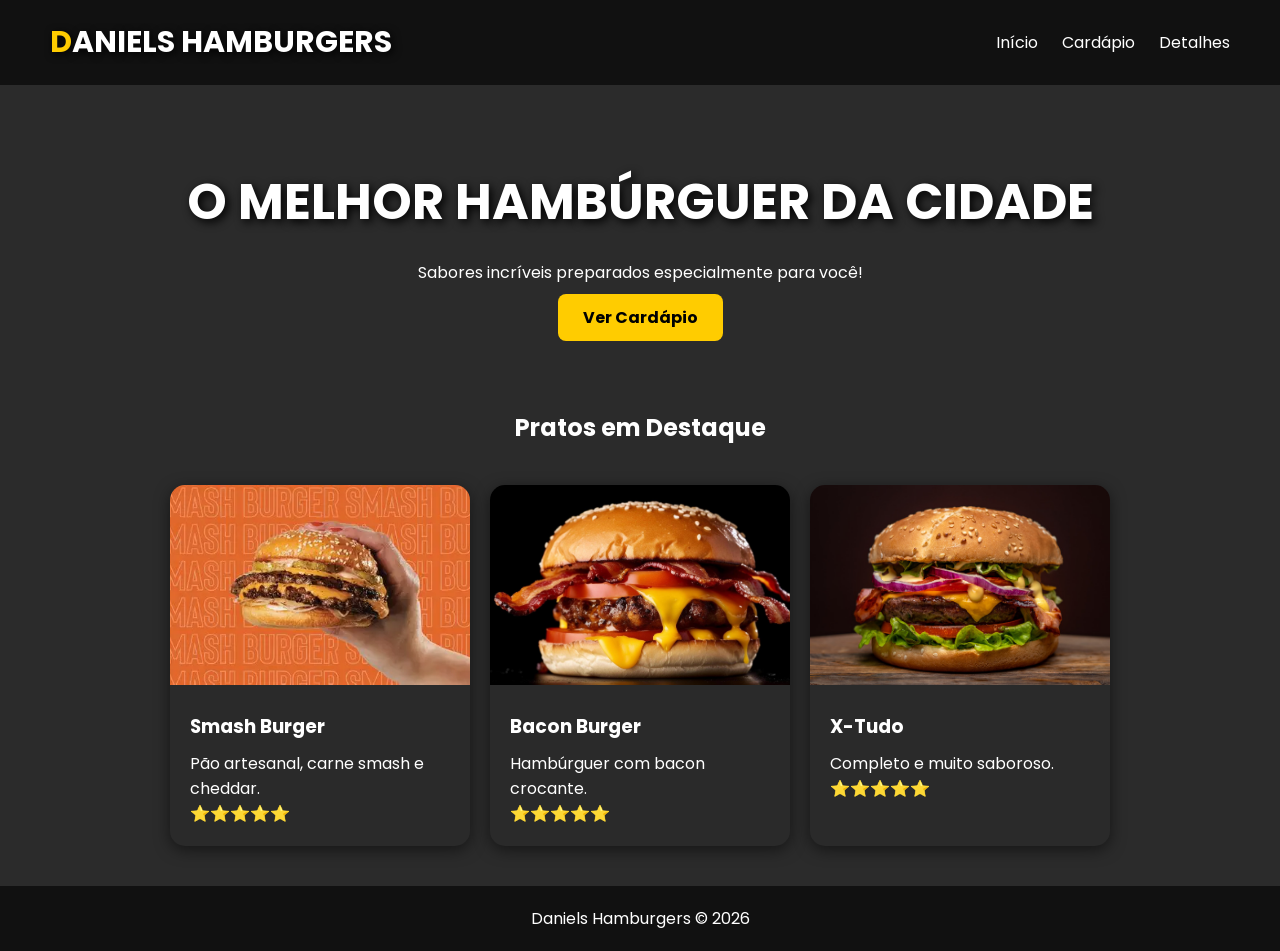
<file: avaliaçao/index.html>
<!DOCTYPE html>
<html lang="pt-br">
<head>
    <meta charset="UTF-8">
    <title>Daniels Hamburgers</title>
    <link rel="stylesheet" href="style.css">
</head>
<body>

<header>
    <div class="logo"><span>D</span>ANIELS HAMBURGERS</div>

    <nav>
        <a href="index.html">Início</a>
        <a href="cardapio.html">Cardápio</a>
        <a href="detalhes.html">Detalhes</a>
    </nav>
</header>

<section class="hero">
    <h1>O MELHOR HAMBÚRGUER DA CIDADE</h1>
    <p>Sabores incríveis preparados especialmente para você!</p>
    <a href="cardapio.html" class="btn">Ver Cardápio</a>
</section>

<div class="container">
    <h2 style="text-align:center;">Pratos em Destaque</h2>

    <div class="cards">

        <div class="card">
            <img src="SMASH.webp" alt="Hambúrguer">
            <div class="card-content">
                <h3>Smash Burger</h3>
                <p>Pão artesanal, carne smash e cheddar.</p>
                <p>⭐⭐⭐⭐⭐</p>
            </div>
        </div>

        <div class="card">
            <img src="BACON.jpg" alt="Hambúrguer">
            <div class="card-content">
                <h3>Bacon Burger</h3>
                <p>Hambúrguer com bacon crocante.</p>
                <p>⭐⭐⭐⭐⭐</p>
            </div>
        </div>

        <div class="card">
            <img src="X-TUDO2.jpg" alt="Hambúrguer">
            <div class="card-content">
                <h3>X-Tudo</h3>
                <p>Completo e muito saboroso.</p>
                <p>⭐⭐⭐⭐⭐</p>
            </div>
        </div>

    </div>
</div>

<footer>
    <p>Daniels Hamburgers © 2026</p>
</footer>

</body>
</html>
</file>
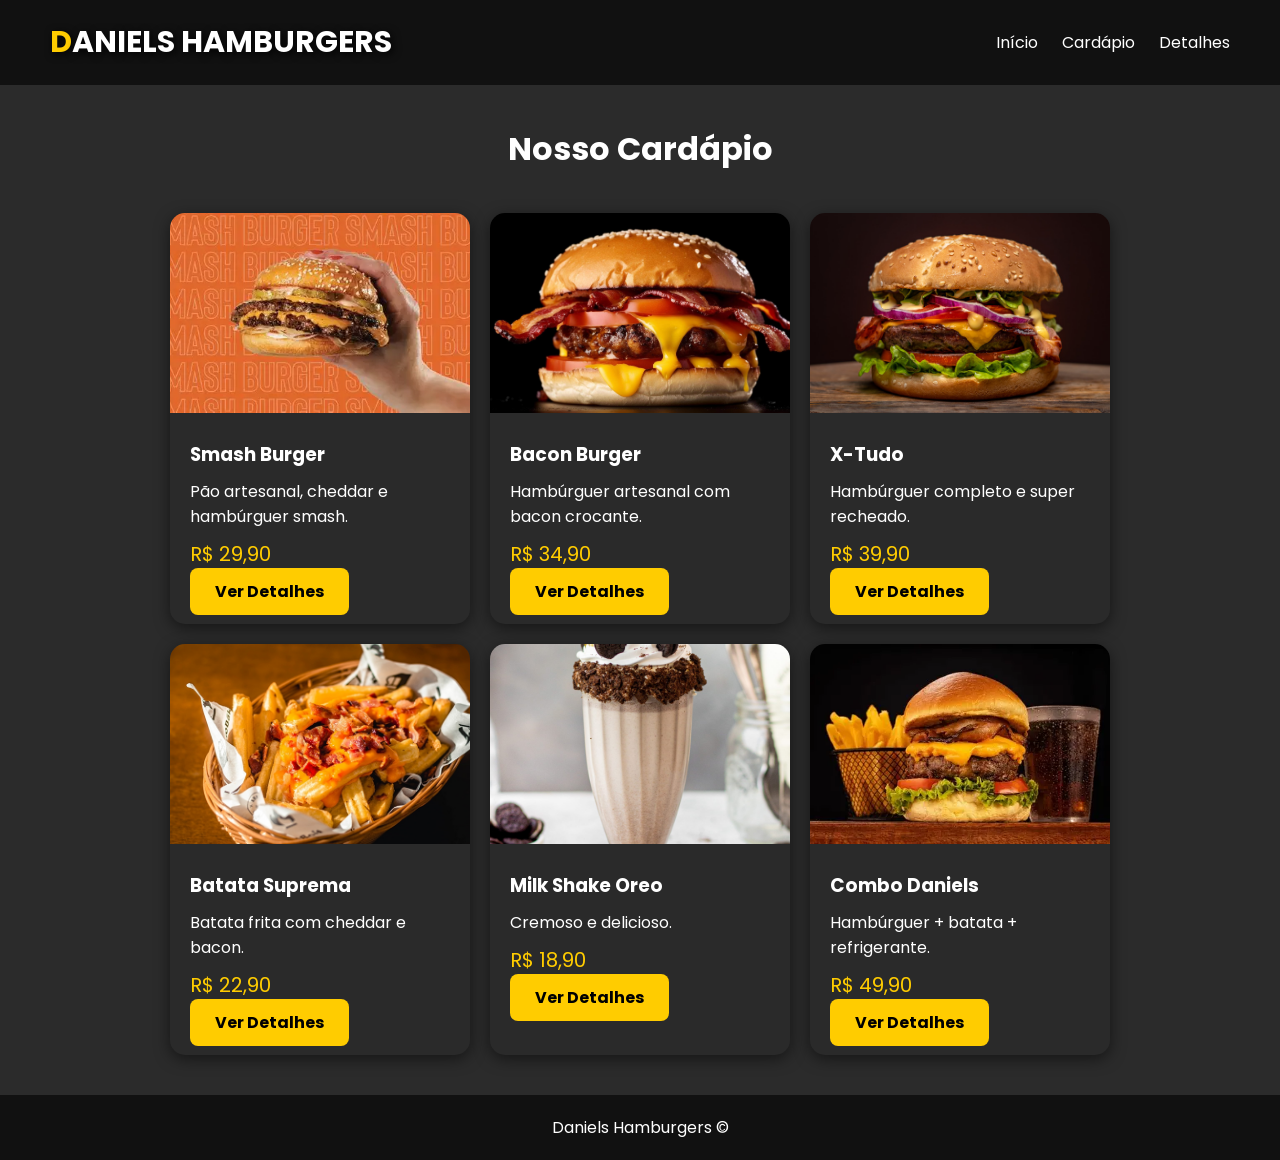
<file: avaliaçao/cardapio.html>
<!DOCTYPE html>
<html lang="pt-br">
<head>
    <meta charset="UTF-8">
    <title>Cardápio - Daniels Hamburgers</title>
    <link rel="stylesheet" href="style.css">
</head>
<body>

<header>
    <div class="logo"><span>D</span>ANIELS HAMBURGERS</div>

    <nav>
        <a href="index.html">Início</a>
        <a href="cardapio.html">Cardápio</a>
        <a href="detalhes.html">Detalhes</a>
    </nav>
</header>

<div class="container">
    <h1 style="text-align:center; margin-top:40px;">
        Nosso Cardápio
    </h1>

    <div class="cards">

        <div class="card">
            <img src="SMASH.webp" alt="">
            <div class="card-content">
                <h3>Smash Burger</h3>
                <p>Pão artesanal, cheddar e hambúrguer smash.</p>
                <p class="preco">R$ 29,90</p>
                <a href="detalhes.html#smash" class="btn">
                    Ver Detalhes
                </a>
            </div>
        </div>

        <div class="card">
            <img src="BACON.jpg" alt="">
            <div class="card-content">
                <h3>Bacon Burger</h3>
                <p>Hambúrguer artesanal com bacon crocante.</p>
                <p class="preco">R$ 34,90</p>
                <a href="detalhes.html#bacon" class="btn">
                    Ver Detalhes
                </a>
            </div>
        </div>

        <div class="card">
            <img src="X-TUDO2.jpg" alt="">
            <div class="card-content">
                <h3>X-Tudo</h3>
                <p>Hambúrguer completo e super recheado.</p>
                <p class="preco">R$ 39,90</p>
                <a href="detalhes.html#xtudo" class="btn">
                    Ver Detalhes
                </a>
            </div>
        </div>

        <div class="card">
            <img src="batata_cheddarbacon700x420.jpg" alt="">
            <div class="card-content">
                <h3>Batata Suprema</h3>
                <p>Batata frita com cheddar e bacon.</p>
                <p class="preco">R$ 22,90</p>
                <a href="detalhes.html#batata" class="btn">
                    Ver Detalhes
                </a>
            </div>
        </div>

        <div class="card">
            <img src="OREO.jpg" alt="">
            <div class="card-content">
                <h3>Milk Shake Oreo</h3>
                <p>Cremoso e delicioso.</p>
                <p class="preco">R$ 18,90</p>
                <a href="detalhes.html#milkshake" class="btn">
                    Ver Detalhes
                </a>
            </div>
        </div>

        <div class="card">
            <img src="H+B+R.webp" alt="">
            <div class="card-content">
                <h3>Combo Daniels</h3>
                <p>Hambúrguer + batata + refrigerante.</p>
                <p class="preco">R$ 49,90</p>
                <a href="detalhes.html#combo" class="btn">
                    Ver Detalhes
                </a>
            </div>
        </div>

    </div>
</div>

<footer>
    <p>Daniels Hamburgers ©
</file>
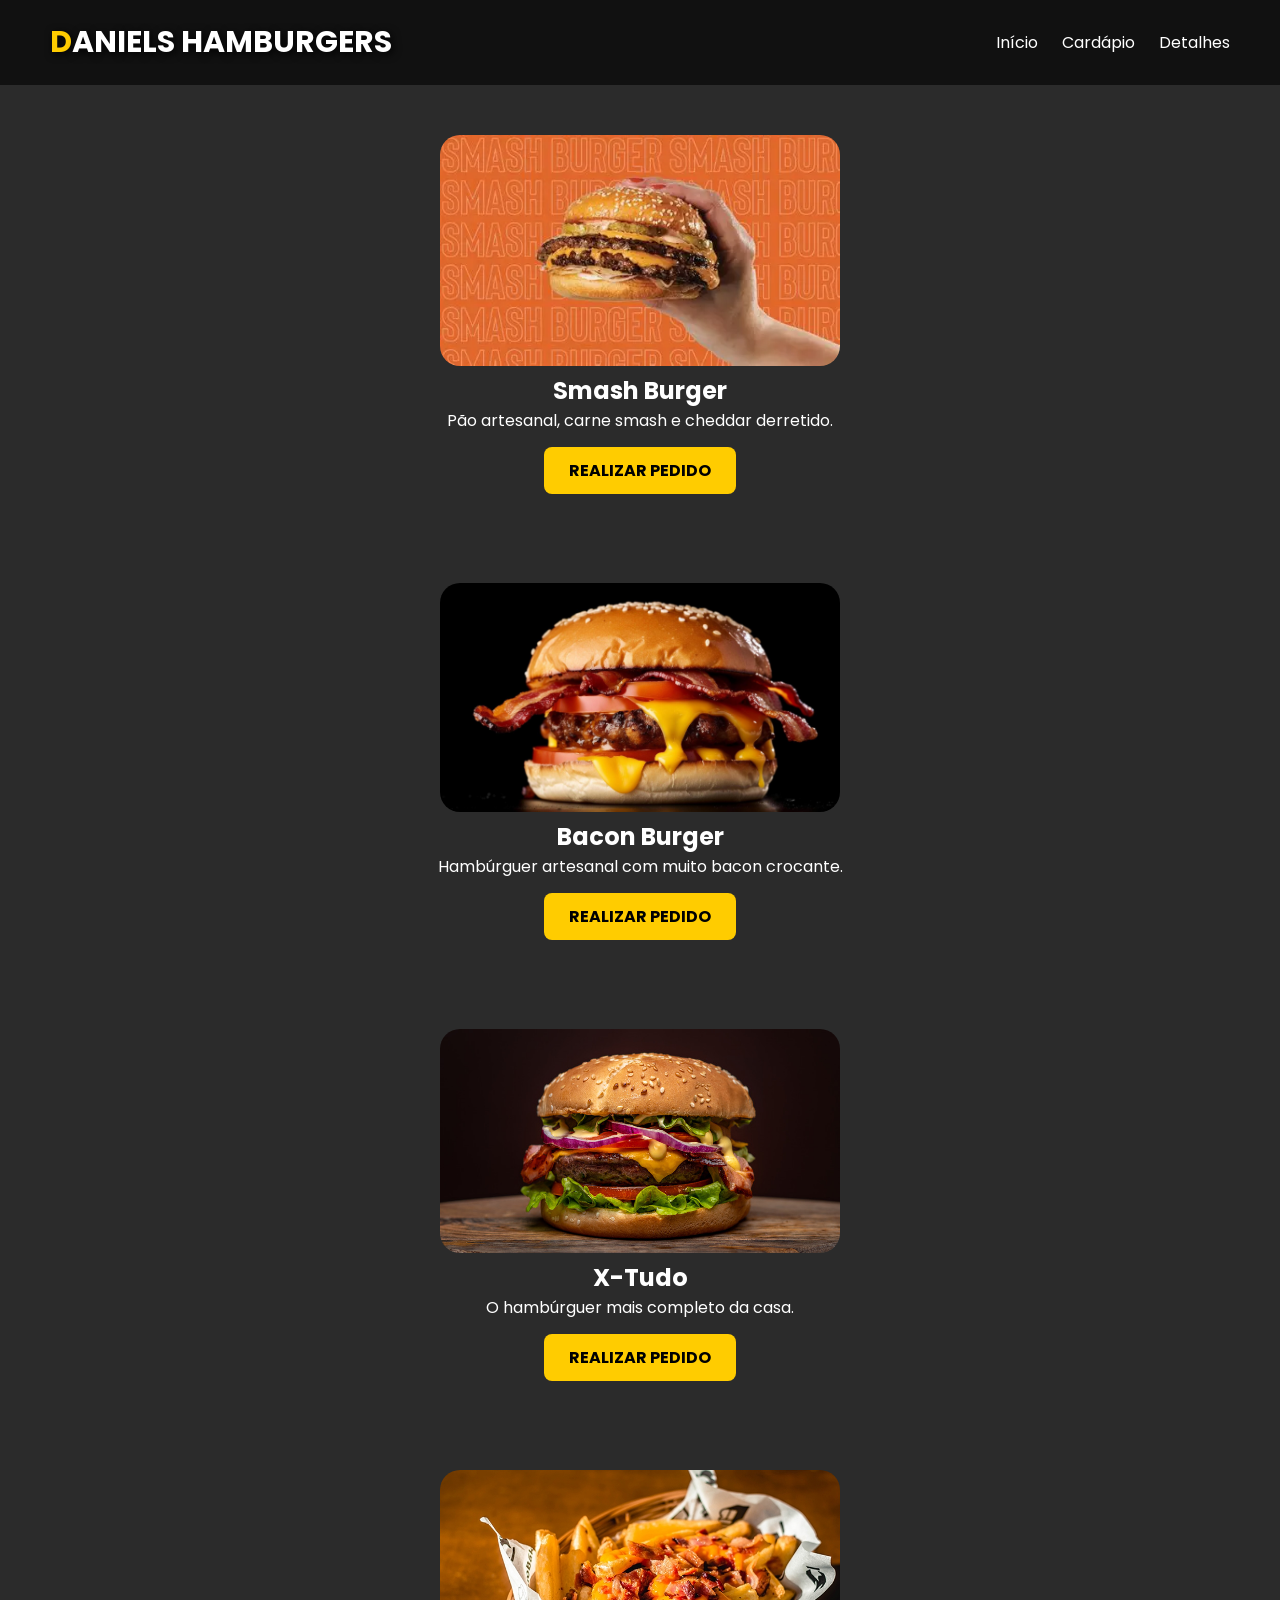
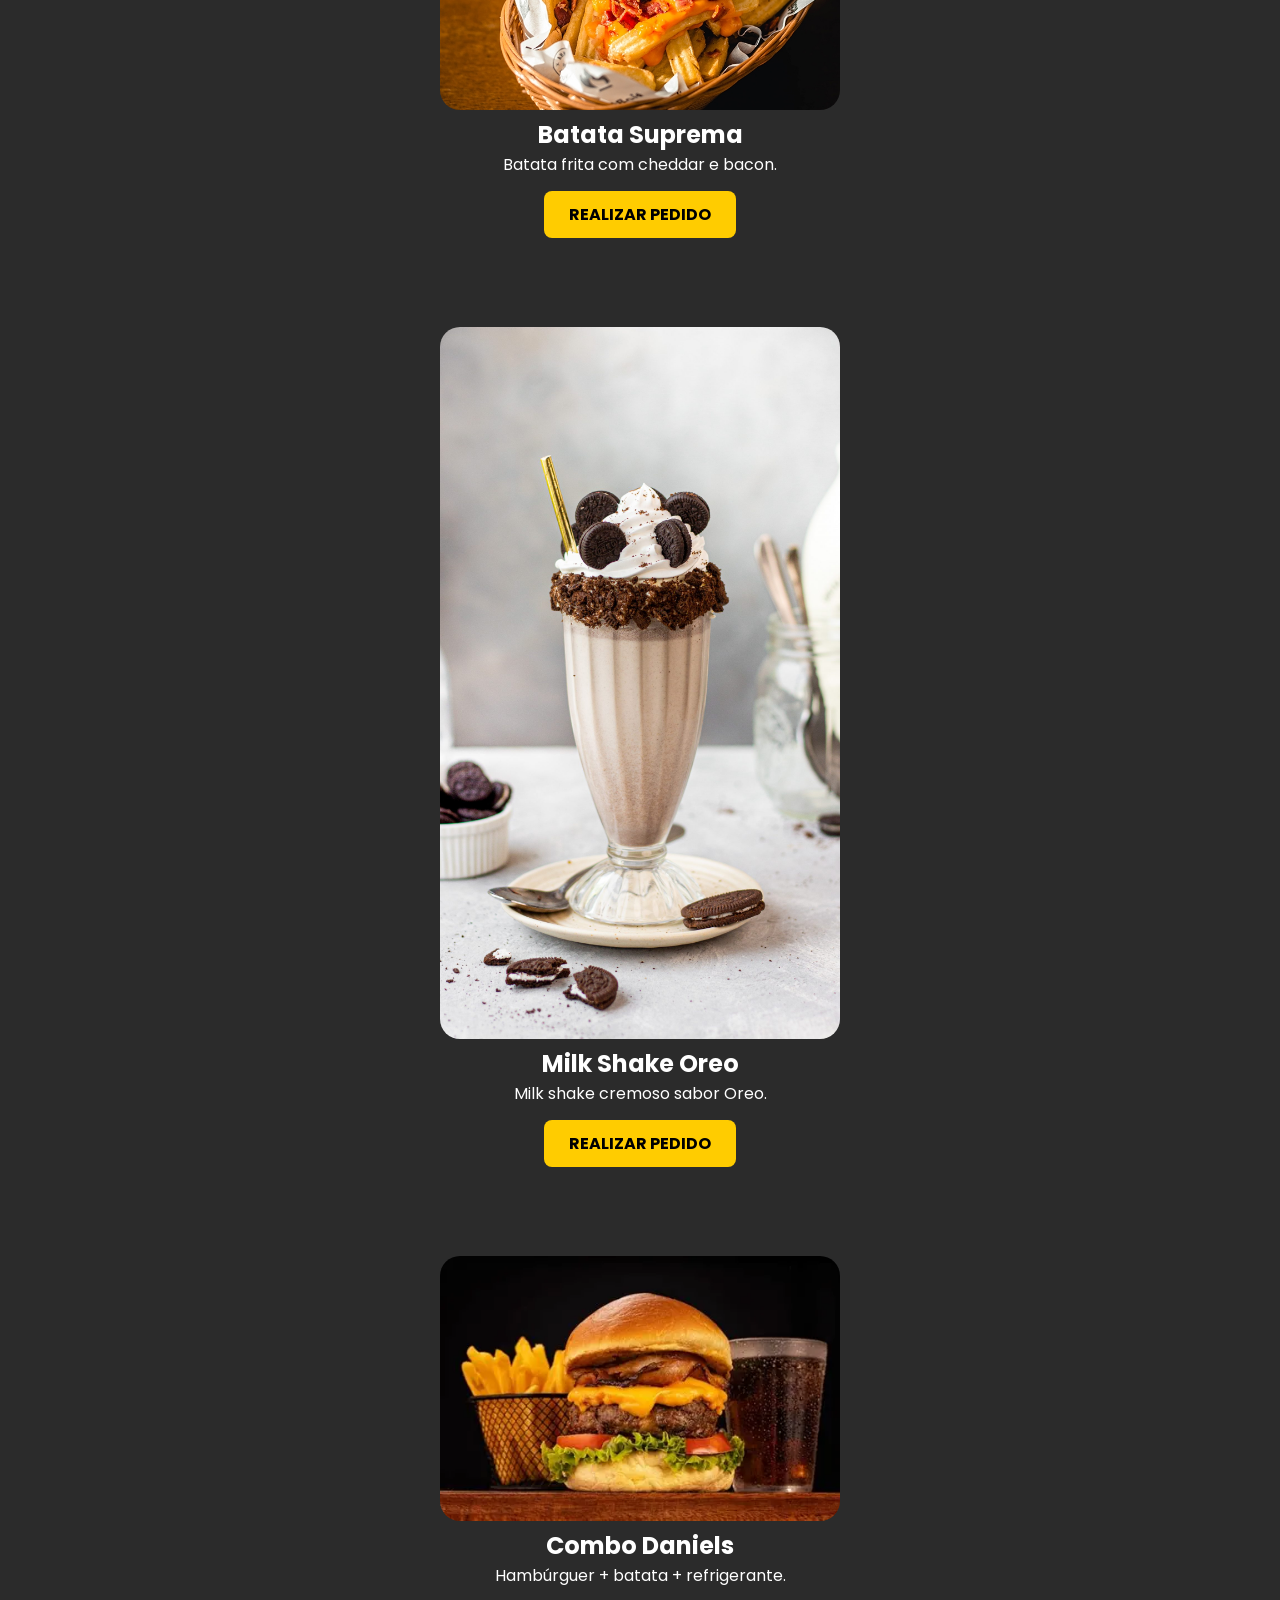
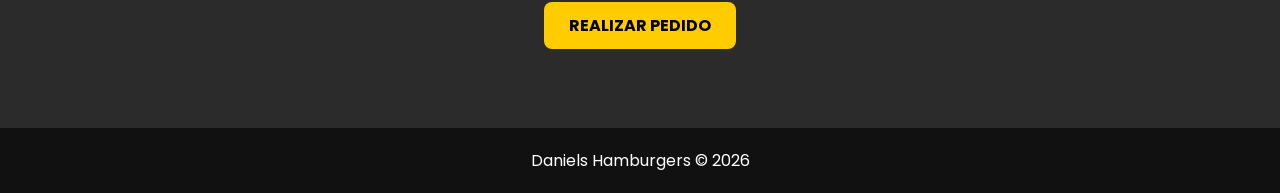
<file: avaliaçao/detalhes.html>
<!DOCTYPE html>
<html lang="pt-br">
<head>
    <meta charset="UTF-8">
    <title>Detalhes - Daniels Hamburgers</title>
    <link rel="stylesheet" href="style.css">
</head>
<body>

<header>
    <div class="logo"><span>D</span>ANIELS HAMBURGERS</div>

    <nav>
        <a href="index.html">Início</a>
        <a href="cardapio.html">Cardápio</a>
        <a href="detalhes.html">Detalhes</a>
    </nav>
</header>

<section class="detalhes" id="smash">
    <img src="SMASH.webp">
    <h1>Smash Burger</h1>
    <p>Pão artesanal, carne smash e cheddar derretido.</p>
    <br>
    <a href="#" class="btn piscar">REALIZAR PEDIDO</a>
</section>

<section class="detalhes" id="bacon">
    <img src="BACON.jpg">
    <h1>Bacon Burger</h1>
    <p>Hambúrguer artesanal com muito bacon crocante.</p>
    <br>
    <a href="#" class="btn piscar">REALIZAR PEDIDO</a>
</section>

<section class="detalhes" id="xtudo">
    <img src="X-TUDO2.jpg">
    <h1>X-Tudo</h1>
    <p>O hambúrguer mais completo da casa.</p>
    <br>
    <a href="#" class="btn piscar">REALIZAR PEDIDO</a>
</section>

<section class="detalhes" id="batata">
    <img src="batata_cheddarbacon700x420.jpg">
    <h1>Batata Suprema</h1>
    <p>Batata frita com cheddar e bacon.</p>
    <br>
    <a href="#" class="btn piscar">REALIZAR PEDIDO</a>
</section>

<section class="detalhes" id="milkshake">
    <img src="OREO.jpg">
    <h1>Milk Shake Oreo</h1>
    <p>Milk shake cremoso sabor Oreo.</p>
    <br>
    <a href="#" class="btn piscar">REALIZAR PEDIDO</a>
</section>

<section class="detalhes" id="combo">
    <img src="H+B+R.webp">
    <h1>Combo Daniels</h1>
    <p>Hambúrguer + batata + refrigerante.</p>
    <br>
    <a href="#" class="btn piscar">REALIZAR PEDIDO</a>
</section>

<footer>
    <p>Daniels Hamburgers © 2026</p>
</footer>

</body>
</html>
</file>
<file: avaliaçao/style.css>
@import url('https://fonts.googleapis.com/css2?family=Poppins:wght@300;400;600;700&display=swap');

*{
    margin: 0;
    padding: 0;
    box-sizing: border-box;
    font-family: 'Poppins', sans-serif;
}

body{
    background-color: #2b2b2b;
    color: white;
}

header{
    background-color: #111;
    padding: 20px 50px;
    display: flex;
    justify-content: space-between;
    align-items: center;
}

.logo{
    font-size: 30px;
    font-weight: bold;
    text-shadow: 2px 2px 8px black;
}

.logo span{
    color: #ffcc00;
}

nav a{
    color: white;
    text-decoration: none;
    margin-left: 20px;
    transition: 0.3s;
}

nav a:hover{
    color: #ffcc00;
}

.hero{
    text-align: center;
    padding: 80px 20px;
}

.hero h1{
    font-size: 50px;
    text-shadow: 3px 3px 10px black;
}

.hero p{
    margin: 20px 0;
}

.btn{
    background: #ffcc00;
    color: black;
    padding: 12px 25px;
    text-decoration: none;
    border-radius: 8px;
    font-weight: bold;
    transition: 0.4s;
}

.btn:hover{
    background: #ff9900;
    transform: scale(1.1);
}

.container{
    width: 90%;
    margin: auto;
}

.cards{
    display: flex;
    flex-wrap: wrap;
    justify-content: center;
    gap: 20px;
    margin: 40px 0;
}

.card{
    background: #2a2a2a;
    width: 300px;
    border-radius: 15px;
    overflow: hidden;
    box-shadow: 0 4px 15px rgba(0,0,0,0.5);
    transition: 0.4s;
}

.card:hover{
    transform: translateY(-10px);
    box-shadow: 0 8px 25px rgba(255,204,0,0.5);
}

.card img{
    width: 100%;
    height: 200px;
    object-fit: cover;
}

.card-content{
    padding: 20px;
}

.card h3{
    margin-bottom: 10px;
}

.preco{
    color: #ffcc00;
    font-size: 20px;
    margin: 10px 0;
}

.detalhes{
    text-align: center;
    padding: 50px;
}

.detalhes img{
    width: 400px;
    border-radius: 20px;
    transition: 0.5s;
}

.detalhes img:hover{
    transform: scale(1.1);
}

.piscar{
    animation: piscar 1s infinite;
}

@keyframes piscar{
    0%{opacity: 1;}
    50%{opacity: 0.5;}
    100%{opacity: 1;}
}

footer{
    background: #111;
    text-align: center;
    padding: 20px;
    margin-top: 40px;
}
</file>
